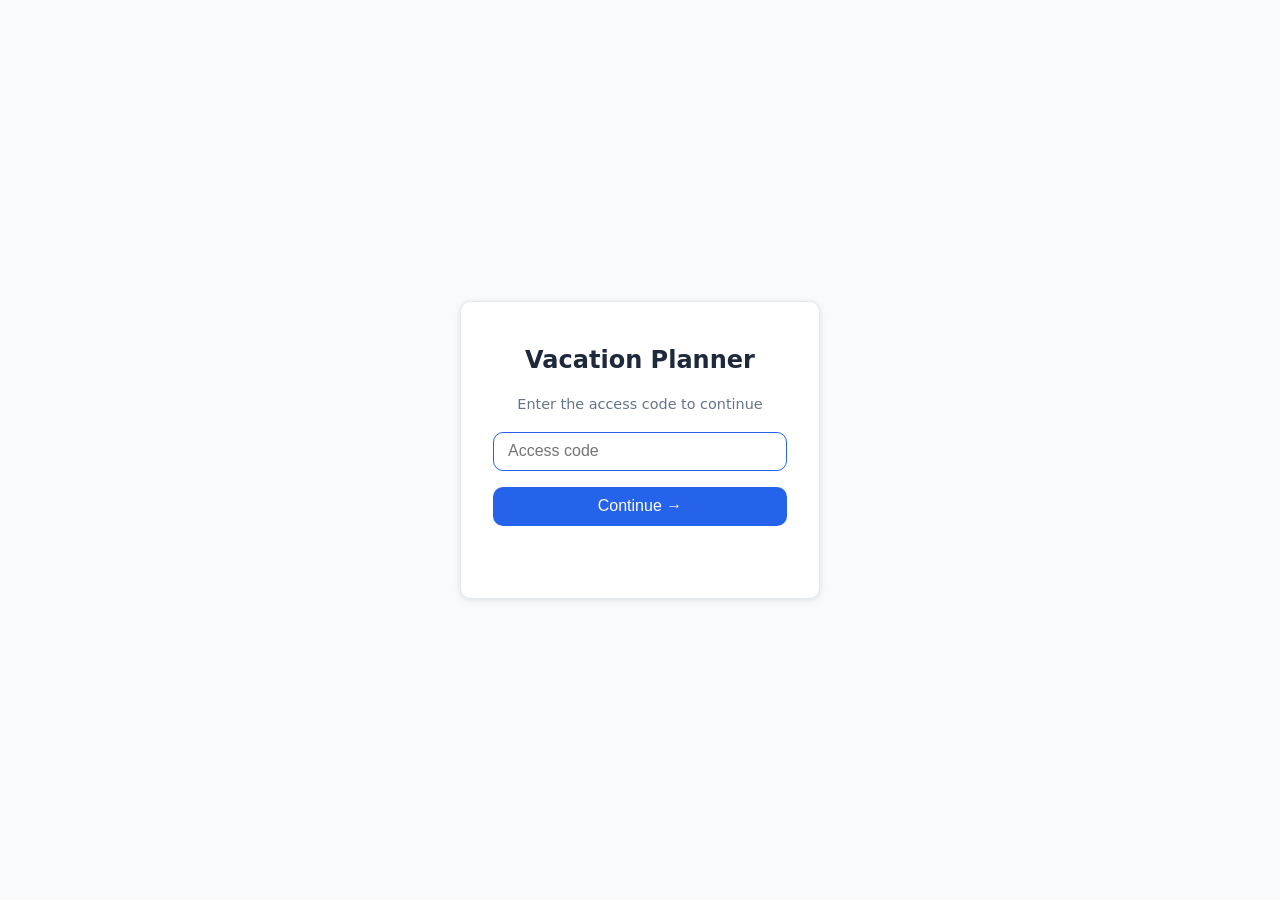
<file: index.html>
<!DOCTYPE html>
<html lang="en">
<head>
  <meta charset="UTF-8">
  <meta name="viewport" content="width=device-width, initial-scale=1.0">
  <meta name="theme-color" content="#2563eb">
  <meta name="mobile-web-app-capable" content="yes">
  <meta name="apple-mobile-web-app-capable" content="yes">
  <meta name="apple-mobile-web-app-status-bar-style" content="default">
  <link rel="manifest" href="manifest.json">
  <title>Vacation Planner</title>
  <link rel="stylesheet" href="css/style.css">
</head>
<body>
  <header class="site-header">
    <h1>Vacation Planner</h1>
  </header>

  <main>
    <div id="trips-container" class="tile-grid"></div>
  </main>

  <script src="js/sw-reg.js"></script>
  <script src="js/auth.js"></script>
  <script src="js/pwa.js"></script>
  <script type="module">
    import { getTrips } from './js/api.js';
    import { navigate } from './js/router.js';
    import { renderTiles, showLoading, showError } from './js/ui.js';

    function formatDate(value) {
      if (!value) return '';
      const d = new Date(value);
      if (isNaN(d)) return value;
      return d.toLocaleDateString('en-GB'); // DD/MM/YYYY
    }

    const container = document.getElementById('trips-container');
    showLoading(container);

    getTrips()
      .then(trips => {
        renderTiles(
          container,
          trips,
          trip => `
            ${trip.cover_image_url
              ? `<img src="${trip.cover_image_url}" class="tile-img" alt="${trip.trip_name}">`
              : ''}
            <div class="tile-body">
              <h2 class="tile-title">${trip.trip_name}</h2>
              <p class="tile-dates">${formatDate(trip.start_date)} – ${formatDate(trip.end_date)}</p>
              ${trip.notes ? `<p class="tile-notes">${trip.notes}</p>` : ''}
            </div>
          `,
          trip => navigate('trip.html', { trip_id: trip.trip_id, trip_name: trip.trip_name })
        );
      })
      .catch(() => showError(container, 'Could not load trips. Check your API configuration in js/api.js.'));
  </script>
</body>
</html>
</file>
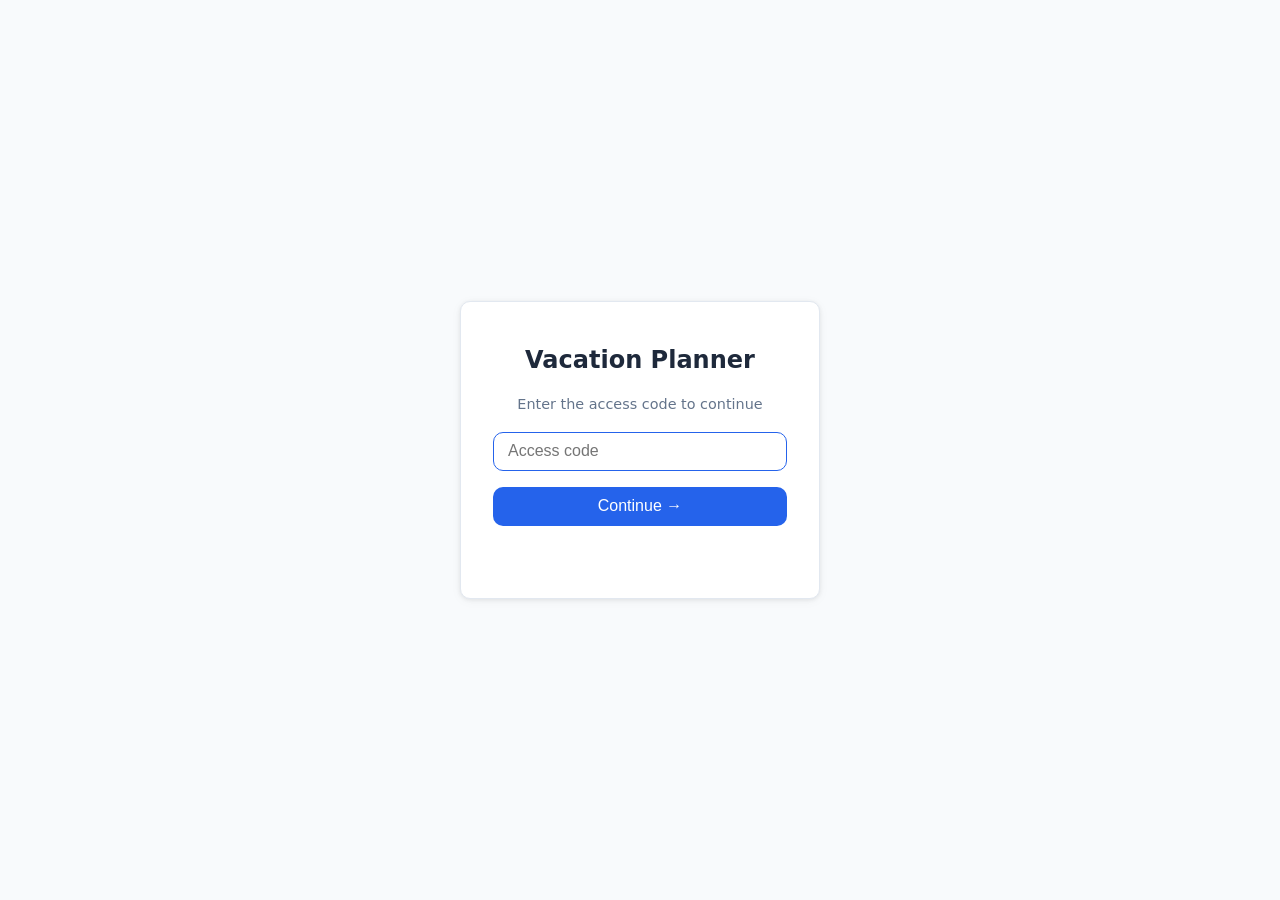
<file: itinerary.html>
<!DOCTYPE html>
<html lang="en">
<head>
  <meta charset="UTF-8">
  <meta name="viewport" content="width=device-width, initial-scale=1.0">
  <meta name="theme-color" content="#2563eb">
  <meta name="mobile-web-app-capable" content="yes">
  <meta name="apple-mobile-web-app-capable" content="yes">
  <meta name="apple-mobile-web-app-status-bar-style" content="default">
  <link rel="manifest" href="manifest.json">
  <title>Itinerary — Vacation Planner</title>
  <link rel="stylesheet" href="css/style.css">
</head>
<body>
  <header class="site-header">
    <a id="back-link" href="trip.html" class="back-link">← Trip Menu</a>
    <h1>Itinerary</h1>
  </header>

  <main>
    <div id="itinerary-container"></div>
  </main>

  <script src="js/sw-reg.js"></script>
  <script src="js/auth.js"></script>
  <script src="js/pwa.js"></script>
  <script type="module">
    import { getDestinations, getItinerary } from './js/api.js';
    import { getParam, navigate } from './js/router.js';
    import { showLoading, showError } from './js/ui.js';
    import { renderItinerary } from './js/itinerary.js';

    const tripId   = getParam('trip_id');
    const tripName = getParam('trip_name');
    const container = document.getElementById('itinerary-container');
    const backLink  = document.getElementById('back-link');

    if (!tripId) {
      window.location.href = 'index.html';
    } else {
      const params = new URLSearchParams({ trip_id: tripId });
      if (tripName) params.set('trip_name', tripName);
      backLink.href = `trip.html?${params.toString()}`;
    }

    showLoading(container);

    Promise.all([getItinerary(tripId), getDestinations(tripId)])
      .then(([groupedDays, destinations]) => {
        const destinationLookup = Object.fromEntries(
          destinations.map(dest => [String(dest.destination_id), dest.name])
        );

        renderItinerary(container, groupedDays, destinationLookup, entry => {
          navigate('destinations.html', {
            trip_id: tripId,
            trip_name: tripName || '',
            destination_id: entry.destination_id,
          });
        });
      })
      .catch(() => showError(container, 'Could not load itinerary.'));
  </script>
</body>
</html>
</file>
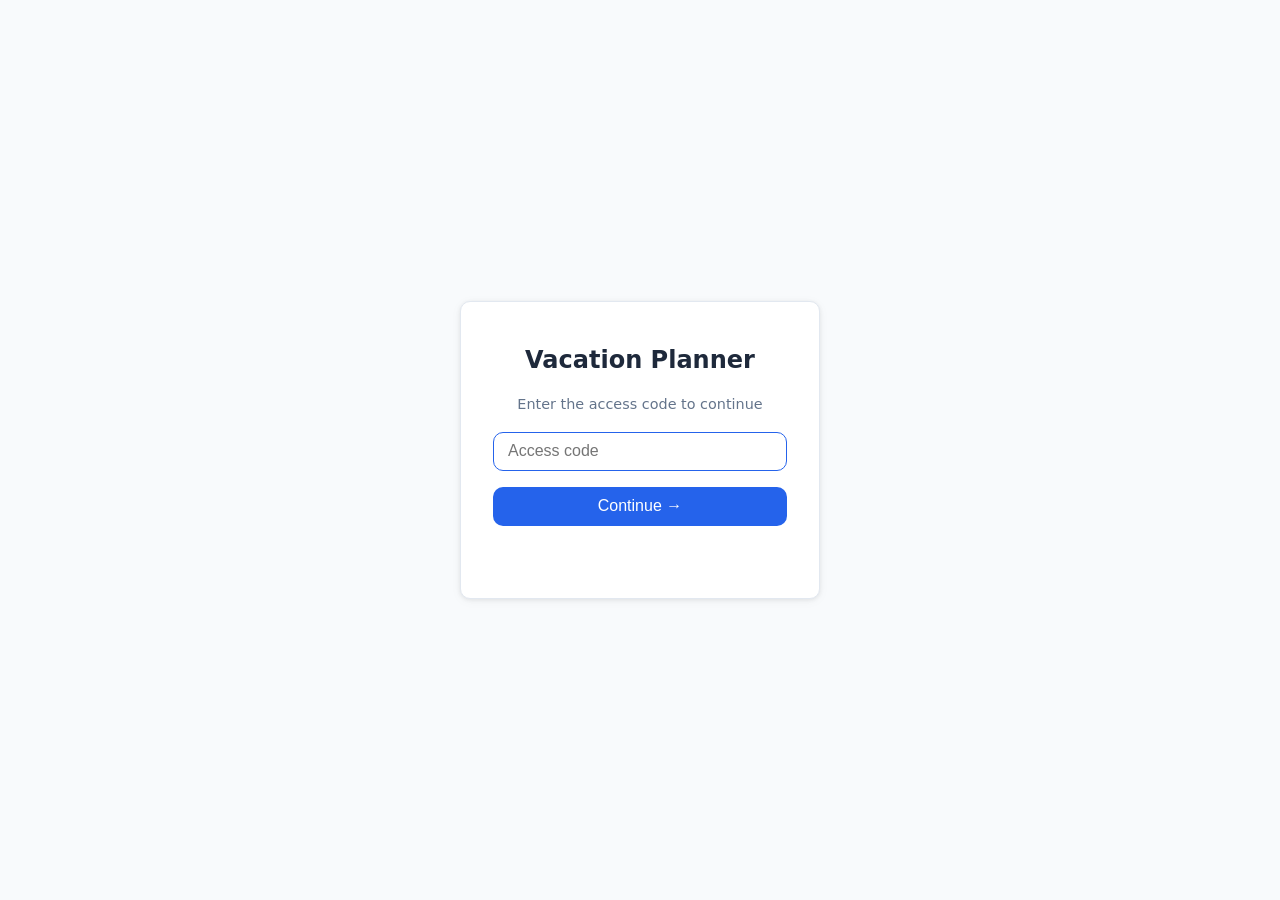
<file: trip.html>
<!DOCTYPE html>
<html lang="en">
<head>
  <meta charset="UTF-8">
  <meta name="viewport" content="width=device-width, initial-scale=1.0">
  <meta name="theme-color" content="#2563eb">
  <meta name="mobile-web-app-capable" content="yes">
  <meta name="apple-mobile-web-app-capable" content="yes">
  <meta name="apple-mobile-web-app-status-bar-style" content="default">
  <link rel="manifest" href="manifest.json">
  <title>Trip — Vacation Planner</title>
  <link rel="stylesheet" href="css/style.css">
</head>
<body>
  <header class="site-header">
    <a href="index.html" class="back-link">← All Trips</a>
    <h1 id="trip-title">Trip</h1>
  </header>

  <main>
    <nav id="trip-nav" class="tile-grid nav-grid"></nav>
  </main>

  <script src="js/sw-reg.js"></script>
  <script src="js/auth.js"></script>
  <script src="js/pwa.js"></script>
  <script type="module">
    import { getParam } from './js/router.js';

    const tripId = getParam('trip_id');
    if (!tripId) {
      window.location.href = 'index.html';
    }

    const tripName = getParam('trip_name');
    if (tripName) {
      document.getElementById('trip-title').textContent = tripName;
      document.title = `${tripName} — Vacation Planner`;
    }

    const nav = document.getElementById('trip-nav');
    const links = [
      { label: 'Destinations', icon: '📍', page: 'destinations.html' },
      { label: 'Maps',         icon: '🗺️', page: 'maps.html' },
      { label: 'Itinerary',   icon: '📅', page: 'itinerary.html' },
    ];

    links.forEach(({ label, icon, page }) => {
      const params = new URLSearchParams({ trip_id: tripId });
      if (tripName) params.set('trip_name', tripName);

      const tile = document.createElement('a');
      tile.className = 'tile nav-tile';
      tile.href = `${page}?${params.toString()}`;
      tile.innerHTML = `<span class="nav-icon">${icon}</span><span class="nav-label">${label}</span>`;
      nav.appendChild(tile);
    });
  </script>
</body>
</html>
</file>
<file: css/style.css>
/* ===== Custom Properties ===== */
:root {
  --color-primary: #2563eb;
  --color-primary-hover: #1d4ed8;
  --color-bg: #f8fafc;
  --color-surface: #ffffff;
  --color-border: #e2e8f0;
  --color-text: #1e293b;
  --color-text-muted: #64748b;
  --color-error: #dc2626;
  --color-error-bg: #fef2f2;
  --color-tag-bg: #eff6ff;
  --color-tag-text: #1d4ed8;
  --radius: 10px;
  --shadow: 0 1px 4px rgba(0, 0, 0, 0.08), 0 2px 12px rgba(0, 0, 0, 0.04);
  --shadow-hover: 0 4px 16px rgba(0, 0, 0, 0.12);
  --header-height: 56px;
  --gap: 1rem;
}

/* ===== Reset ===== */
*, *::before, *::after {
  box-sizing: border-box;
  margin: 0;
  padding: 0;
}

body {
  font-family: system-ui, -apple-system, sans-serif;
  background: var(--color-bg);
  color: var(--color-text);
  line-height: 1.5;
  min-height: 100vh;
}

img {
  max-width: 100%;
  height: auto;
  display: block;
}

a {
  color: var(--color-primary);
  text-decoration: none;
}

ul {
  list-style: none;
}

/* ===== Site Header ===== */
.site-header {
  background: var(--color-surface);
  border-bottom: 1px solid var(--color-border);
  padding: 0.75rem 1.25rem;
  display: flex;
  align-items: center;
  gap: 0.75rem;
  position: sticky;
  top: 0;
  z-index: 100;
  min-height: var(--header-height);
}

.site-header h1 {
  font-size: 1.15rem;
  font-weight: 600;
  flex: 1;
}

.back-link {
  font-size: 0.875rem;
  color: var(--color-text-muted);
  white-space: nowrap;
  transition: color 0.15s;
}

.back-link:hover {
  color: var(--color-primary);
}

/* ===== Main Content ===== */
main {
  padding: 1.25rem;
  max-width: 900px;
  margin: 0 auto;
}

/* ===== Tile Grid ===== */
.tile-grid {
  display: grid;
  grid-template-columns: repeat(auto-fill, minmax(200px, 1fr));
  gap: var(--gap);
}

/* ===== Tile ===== */
.tile {
  background: var(--color-surface);
  border: 1px solid var(--color-border);
  border-radius: var(--radius);
  overflow: hidden;
  cursor: pointer;
  box-shadow: var(--shadow);
  transition: box-shadow 0.15s, transform 0.15s;
  display: flex;
  flex-direction: column;
}

.tile:hover {
  box-shadow: var(--shadow-hover);
  transform: translateY(-2px);
}

.tile-img {
  width: 100%;
  height: 140px;
  object-fit: cover;
}

.tile-body {
  padding: 0.75rem 1rem;
  display: flex;
  flex-direction: column;
  gap: 0.25rem;
  flex: 1;
}

.tile-title {
  font-size: 1rem;
  font-weight: 600;
  color: var(--color-text);
}

.tile-dates,
.tile-address,
.tile-notes {
  font-size: 0.8125rem;
  color: var(--color-text-muted);
}

.tile-notes {
  font-style: italic;
}

.tile-tag {
  font-size: 0.75rem;
  background: var(--color-tag-bg);
  color: var(--color-tag-text);
  border-radius: 4px;
  padding: 0.125rem 0.5rem;
  display: inline-block;
  align-self: flex-start;
}

/* ===== Nav Tiles (trip.html) ===== */
.nav-grid {
  grid-template-columns: repeat(auto-fill, minmax(150px, 1fr));
}

.nav-tile {
  display: flex;
  flex-direction: column;
  align-items: center;
  justify-content: center;
  gap: 0.5rem;
  padding: 1.5rem 1rem;
  min-height: 120px;
  text-decoration: none;
  color: var(--color-text);
}

.nav-tile:hover {
  color: var(--color-primary);
  transform: translateY(-2px);
}

.nav-icon {
  font-size: 1.75rem;
}

.nav-label {
  font-size: 0.95rem;
  font-weight: 600;
}

/* ===== Loading ===== */
.loading {
  display: flex;
  align-items: center;
  gap: 0.5rem;
  color: var(--color-text-muted);
  padding: 2rem 0;
  font-size: 0.9375rem;
}

.spinner {
  display: inline-block;
  width: 18px;
  height: 18px;
  border: 2px solid var(--color-border);
  border-top-color: var(--color-primary);
  border-radius: 50%;
  animation: spin 0.7s linear infinite;
  flex-shrink: 0;
}

@keyframes spin {
  to { transform: rotate(360deg); }
}

/* ===== Error / Empty ===== */
.error {
  color: var(--color-error);
  background: var(--color-error-bg);
  border: 1px solid #fca5a5;
  border-radius: var(--radius);
  padding: 1rem 1.25rem;
  font-size: 0.9375rem;
}

.empty {
  color: var(--color-text-muted);
  font-size: 0.9375rem;
  padding: 1.5rem 0;
}

/* ===== Category Groups (destinations.html) ===== */
.category-groups {
  display: flex;
  flex-direction: column;
  gap: 1.75rem;
}

.category-group {
  display: flex;
  flex-direction: column;
  gap: var(--gap);
}

.dest-tile-list {
  display: flex;
  flex-wrap: wrap;
  gap: var(--gap);
}

.dest-tile-list .tile {
  flex: 0 0 200px;
  max-width: 260px;
}

.category-group-title {
  font-size: 1.125rem;
  font-weight: 700;
  color: var(--color-text);
  border-bottom: 2px solid var(--color-primary);
  padding-bottom: 0.25rem;
  margin: 0;
  cursor: pointer;
  display: flex;
  justify-content: space-between;
  align-items: center;
  user-select: none;
}

.category-group-title::after {
  content: '\203A';
  font-size: 1.25rem;
  font-weight: 400;
  transition: transform 0.2s ease;
  transform: rotate(90deg);
}

.category-group.collapsed .category-group-title::after {
  transform: rotate(0deg);
}

.category-group-body {
  overflow: hidden;
  transition: height 0.25s ease;
}

.category-group.collapsed .category-group-body {
  height: 0 !important;
}

/* ===== Destinations Layout ===== */
.destinations-layout {
  display: flex;
  flex-direction: column;
  gap: 1.25rem;
}

/* ===== Detail Backdrop ===== */
.detail-backdrop {
  position: fixed;
  inset: 0;
  background: rgba(0, 0, 0, 0.45);
  z-index: 200;
}

.detail-backdrop.hidden {
  display: none;
}

body.modal-open {
  overflow: hidden;
}

/* ===== Detail Panel (modal overlay) ===== */
.detail-panel {
  position: fixed;
  top: 50%;
  left: 50%;
  transform: translate(-50%, -50%);
  width: min(92vw, 520px);
  max-height: 88vh;
  overflow-y: auto;
  background: var(--color-surface);
  border: 1px solid var(--color-border);
  border-radius: var(--radius);
  box-shadow: 0 8px 32px rgba(0, 0, 0, 0.22);
  z-index: 201;
}

.detail-panel.hidden {
  display: none;
}

.detail-card {
  padding: 1.25rem;
  display: flex;
  flex-direction: column;
  gap: 0.75rem;
}

.detail-card h2 {
  font-size: 1.15rem;
  font-weight: 600;
}

.detail-card p {
  font-size: 0.9rem;
  color: var(--color-text);
}

.destination-map-section {
  display: flex;
  flex-direction: column;
  gap: 0.5rem;
}

.destination-map-section h3 {
  font-size: 0.95rem;
  font-weight: 600;
}

.destination-leaflet-map {
  height: 260px;
}

.detail-close {
  align-self: flex-end;
  background: none;
  border: none;
  color: var(--color-text-muted);
  cursor: pointer;
  font-size: 0.875rem;
  padding: 0.25rem 0.5rem;
  border-radius: 4px;
  transition: background 0.15s, color 0.15s;
}

.detail-close:hover {
  background: var(--color-bg);
  color: var(--color-text);
}

/* ===== Media (image / iframe) ===== */
.media-img {
  width: 100%;
  height: auto;
  border-radius: var(--radius);
  display: block;
}

.media-frame {
  width: 100%;
  height: 500px;
  border: none;
  border-radius: var(--radius);
  display: block;
}

.media-container {
  margin-top: 0.5rem;
}

/* ===== Maps Page ===== */
.map-section {
  margin-bottom: 2rem;
}

.map-section h2 {
  font-size: 1.05rem;
  font-weight: 600;
  margin-bottom: 0.75rem;
  color: var(--color-text);
}

.map-card {
  background: var(--color-surface);
  border: 1px solid var(--color-border);
  border-radius: var(--radius);
  box-shadow: var(--shadow);
  margin-bottom: 1rem;
}

.map-card-title {
  font-size: 0.95rem;
  font-weight: 600;
  color: var(--color-text);
}

.map-card-toggle {
  width: 100%;
  display: flex;
  align-items: center;
  justify-content: space-between;
  gap: 1rem;
  background: transparent;
  border: none;
  cursor: pointer;
  padding: 1rem;
  text-align: left;
}

.map-card-chevron {
  font-size: 1.25rem;
  color: var(--color-text-muted);
  line-height: 1;
}

.map-card-panel {
  padding: 0 1rem 1rem;
}

.map-card-panel.hidden {
  display: none;
}

.leaflet-map {
  width: 100%;
  height: 420px;
  border-radius: var(--radius);
  border: 1px solid var(--color-border);
  overflow: hidden;
}

.map-attribution {
  font-size: 0.75rem;
  color: var(--color-text-muted);
  margin-top: 0.5rem;
}

/* ===== Itinerary ===== */
.day-section {
  margin-bottom: 2rem;
}

.day-header {
  font-size: 1.05rem;
  font-weight: 700;
  color: var(--color-primary);
  padding-bottom: 0.4rem;
  border-bottom: 2px solid var(--color-border);
  margin-bottom: 0.75rem;
}

.time-entries {
  display: flex;
  flex-direction: column;
  gap: 0.75rem;
}

.time-entry {
  display: grid;
  grid-template-columns: 55px 1fr;
  gap: 0.5rem 0.75rem;
  background: var(--color-surface);
  border: 1px solid var(--color-border);
  border-radius: var(--radius);
  padding: 0.75rem 1rem;
  box-shadow: var(--shadow);
}

.time-entry-link {
  cursor: pointer;
  transition: box-shadow 0.15s, transform 0.15s, border-color 0.15s;
}

.time-entry-link:hover,
.time-entry-link:focus-visible {
  transform: translateY(-1px);
  box-shadow: var(--shadow-hover);
  border-color: #93c5fd;
  outline: none;
}

/* ===== PWA Install Prompt ===== */
.pwa-install-banner {
  position: fixed;
  left: 1rem;
  right: 1rem;
  bottom: 1rem;
  z-index: 200;
  background: var(--color-surface);
  border: 1px solid var(--color-border);
  border-radius: var(--radius);
  box-shadow: var(--shadow-hover);
  padding: 0.85rem 1rem;
  display: flex;
  align-items: center;
  justify-content: space-between;
  gap: 1rem;
}

.pwa-install-banner.hidden {
  display: none;
}

.pwa-install-banner p {
  margin: 0;
  font-size: 0.875rem;
  color: var(--color-text);
}

.pwa-actions {
  display: flex;
  align-items: center;
  gap: 0.5rem;
}

.pwa-actions button {
  border: 1px solid transparent;
  border-radius: 8px;
  padding: 0.4rem 0.7rem;
  font-size: 0.8125rem;
  cursor: pointer;
}

#pwa-install-btn {
  background: var(--color-primary);
  color: #fff;
}

#pwa-install-btn:hover {
  background: var(--color-primary-hover);
}

/* ===== Auth Lock Screen ===== */
#auth-overlay {
  position: fixed;
  inset: 0;
  z-index: 9999;
  background: var(--color-bg);
  display: flex;
  align-items: center;
  justify-content: center;
}

#auth-overlay.auth-fade-out {
  animation: auth-fade-out 0.3s ease forwards;
}

@keyframes auth-fade-out {
  to { opacity: 0; }
}

.auth-card {
  background: var(--color-surface);
  border: 1px solid var(--color-border);
  border-radius: var(--radius);
  box-shadow: var(--shadow);
  padding: 2.5rem 2rem;
  width: 100%;
  max-width: 360px;
  display: flex;
  flex-direction: column;
  gap: 1rem;
  text-align: center;
}

.auth-title {
  font-size: 1.5rem;
  font-weight: 700;
  color: var(--color-text);
}

.auth-subtitle {
  color: var(--color-text-muted);
  font-size: 0.9rem;
}

#auth-input {
  width: 100%;
  padding: 0.6rem 0.875rem;
  border: 1px solid var(--color-border);
  border-radius: var(--radius);
  font-size: 1rem;
  outline: none;
  transition: border-color 0.15s;
}

#auth-input:focus {
  border-color: var(--color-primary);
}

#auth-btn {
  padding: 0.65rem 1.5rem;
  background: var(--color-primary);
  color: #fff;
  border: none;
  border-radius: var(--radius);
  font-size: 1rem;
  cursor: pointer;
  transition: background 0.15s;
}

#auth-btn:hover {
  background: var(--color-primary-hover);
}

.auth-error {
  color: var(--color-error);
  font-size: 0.85rem;
  min-height: 1.2em;
}

@keyframes auth-shake {
  0%, 100% { transform: translateX(0); }
  20%       { transform: translateX(-6px); }
  40%       { transform: translateX(6px); }
  60%       { transform: translateX(-4px); }
  80%       { transform: translateX(4px); }
}

.auth-shake {
  animation: auth-shake 0.35s ease;
}

.pwa-dismiss {
  background: transparent;
  color: var(--color-text-muted);
  border-color: var(--color-border);
}

@media (max-width: 560px) {
  .pwa-install-banner {
    flex-direction: column;
    align-items: flex-start;
  }
}

.entry-time {
  font-size: 0.85rem;
  font-weight: 600;
  color: var(--color-primary);
  padding-top: 0.15rem;
  white-space: nowrap;
}

.entry-body {
  display: flex;
  flex-direction: column;
  gap: 0.25rem;
}

.entry-desc {
  font-size: 0.9375rem;
  font-weight: 600;
  color: var(--color-text);
}

.entry-dest {
  font-size: 0.8125rem;
  color: var(--color-text-muted);
}

.entry-meta {
  display: flex;
  flex-wrap: wrap;
  gap: 0.5rem;
  margin-top: 0.25rem;
}

.meta-item {
  font-size: 0.8rem;
  color: var(--color-text-muted);
  background: var(--color-bg);
  border: 1px solid var(--color-border);
  border-radius: 4px;
  padding: 0.125rem 0.5rem;
}

.entry-notes {
  font-size: 0.8125rem;
  color: var(--color-text-muted);
  font-style: italic;
  margin-top: 0.25rem;
}

/* ===== Responsive ===== */
@media (max-width: 480px) {
  .tile-grid {
    grid-template-columns: 1fr;
  }

  main {
    padding: 1rem;
  }

  .leaflet-map {
    height: 300px;
  }

  .time-entry {
    grid-template-columns: 48px 1fr;
  }
}
</file>
